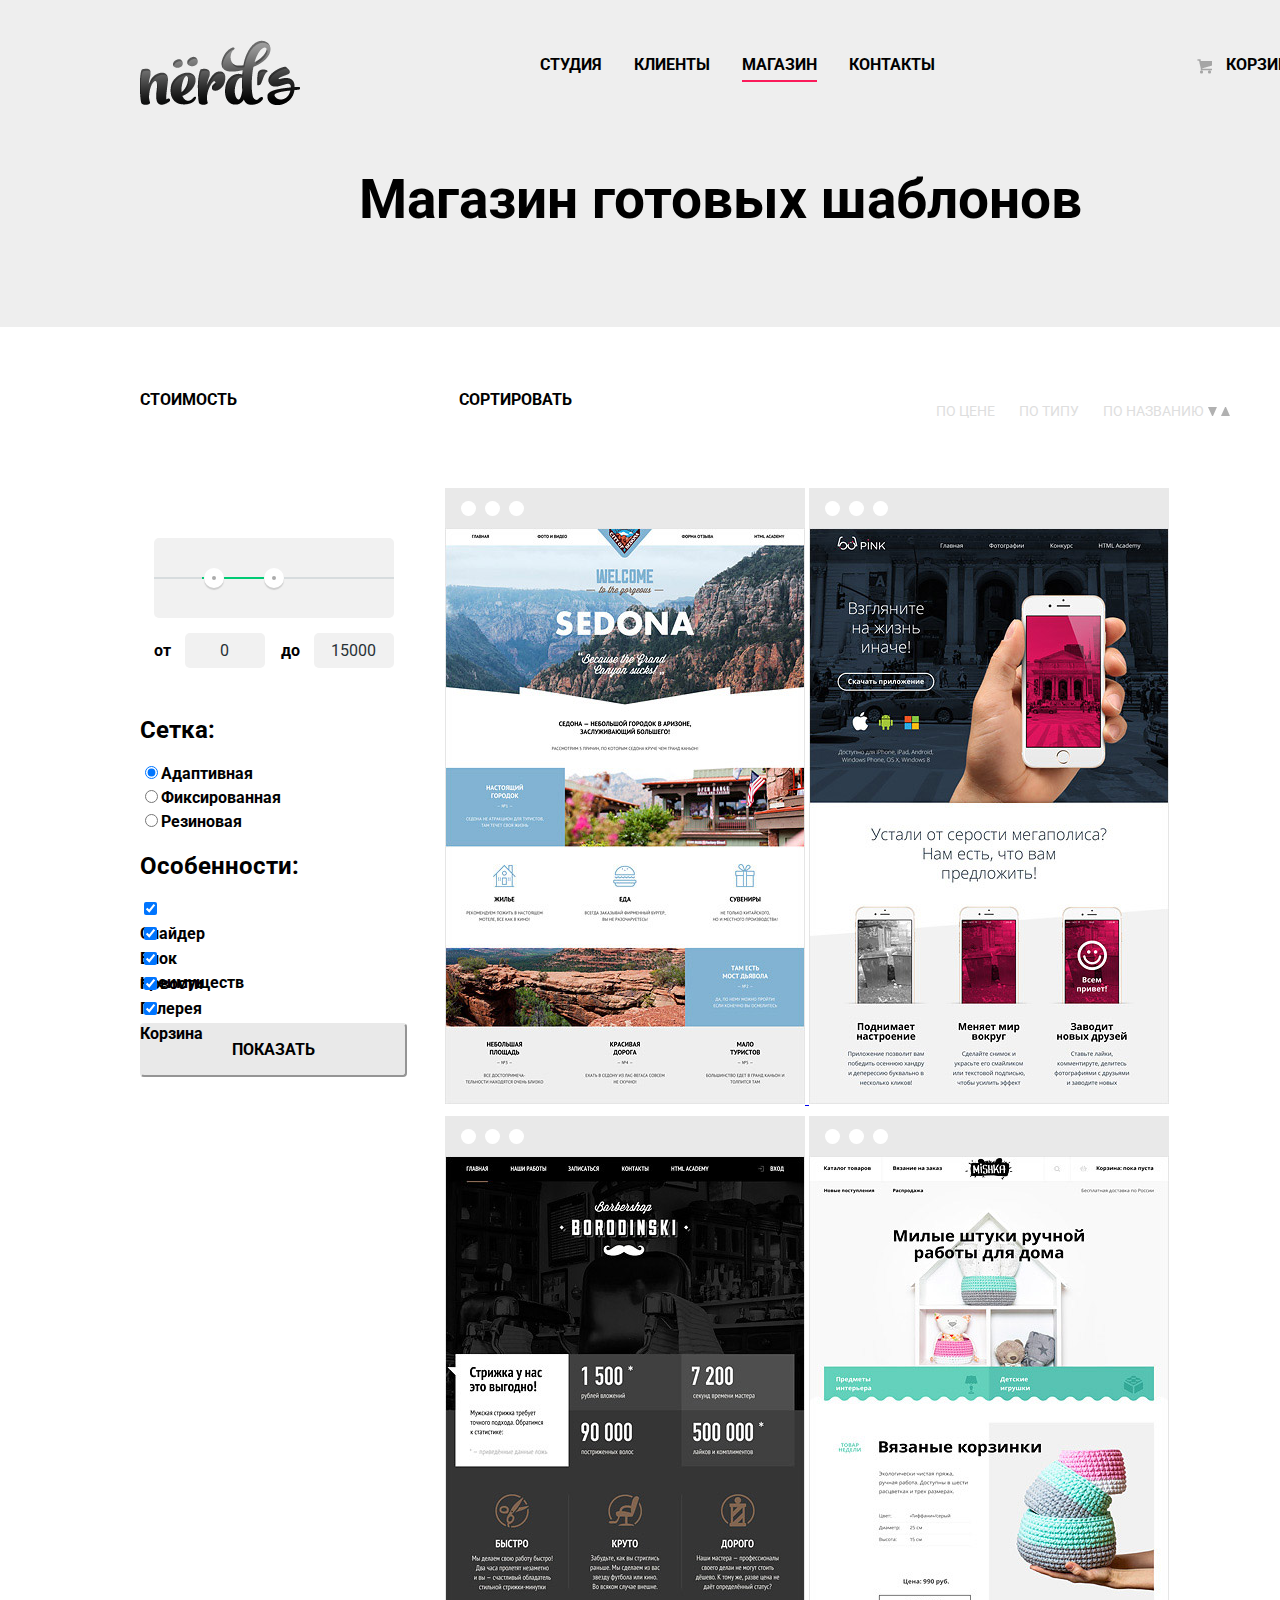
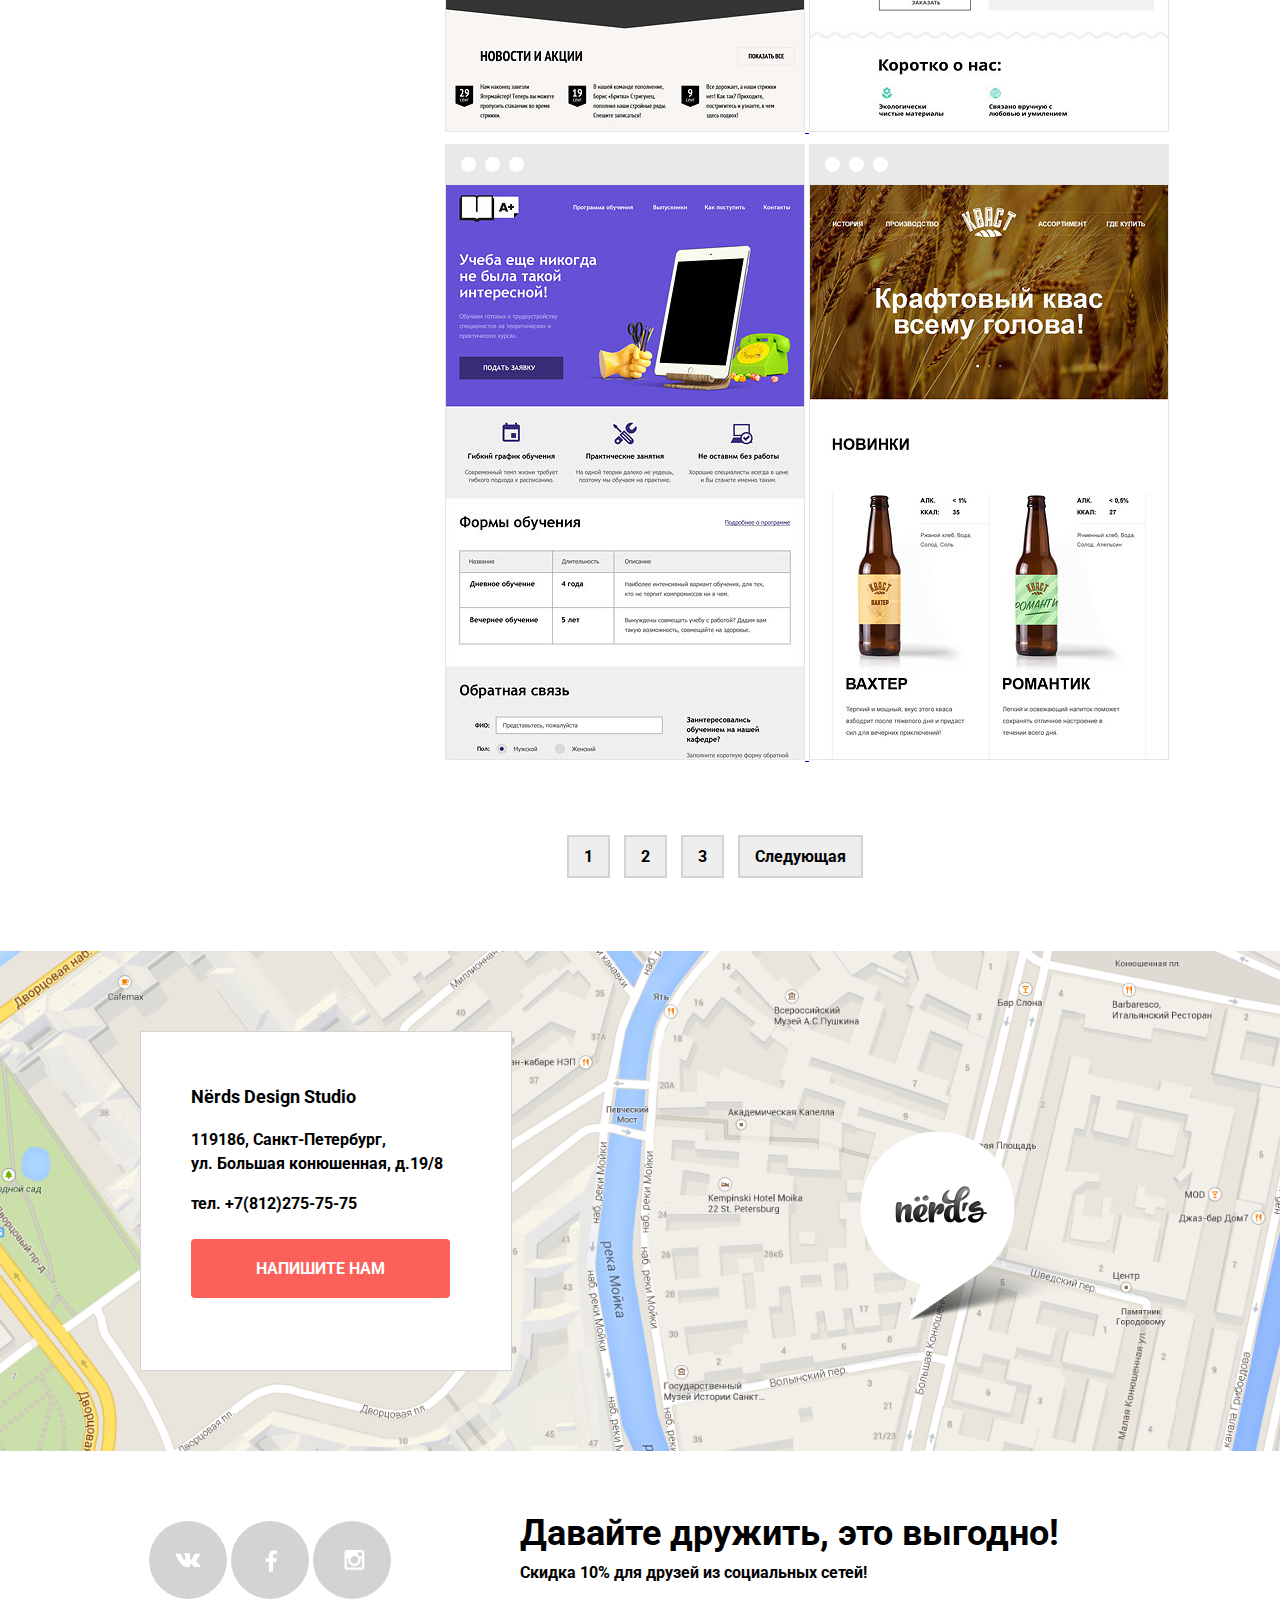
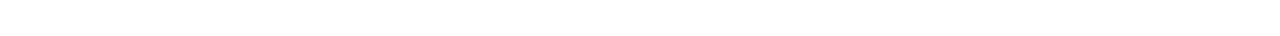
<file: catalog-nerds.html>
<!DOCTYPE html>
<html lang="ru">
<head>
  <meta charset="UTF-8">
  <link href="https://fonts.googleapis.com/css?family=Roboto+Mono|Roboto:400,500,700&amp;subset=cyrillic,cyrillic-ext" rel="stylesheet">
  <link href="css/style.css" rel="stylesheet">
  <title>catalog Нёрдс</title>
</head>
<body>
<div class="inner-container-header">
  <div class="inner-container-title">
    <header class="main">
      <div class="container clearfix">
    <nav class="main-navigation">
      <a href="#" class="logo"><img src="img/Logotip.png" alt="nerds"></a>
      <ul>
        <li>
          <a href="#">СТУДИЯ</a>
        </li>
        <li>
          <a href="#">КЛИЕНТЫ</a>
        </li>
        <li>
          <a class="active">МАГАЗИН</a>
        </li>
        <li>
          <a href="#">КОНТАКТЫ</a>
        </li>
      </ul>
    </nav>
    <div class="user-block">
      <a class="login" href="#">КОРЗИНА</a>
    </div>
    </div>
    </header>
    <div class="title">
            <h1>Магазин готовых шаблонов</h1>
    </div>
  </div>
</div>
    <main>
      <div class="inner-container-main">
        <div class="inner-container-second">
          <div class="filter clearfix">
            <div class="cost">СТОИМОСТЬ</div>
            <div class="sort">СОРТИРОВАТЬ</div>
            <div class="selection-block">
              <a href="#" class="selection"><h3>ПО ЦЕНЕ</h3></a>
              <a href="#" class="selection"><h3>ПО ТИПУ</h3></a>
              <a href="#" class="selection"><h3>ПО НАЗВАНИЮ</h3></a>
              <a href="#" class="down"><img src="img/sort-down.png" alt="down"></a>
              <a href="#" class="up"><img src="img/up-arrow.png" alt="up"></a>
            </div>
          </div>
          <div class="sidebar-catalog clearfix">
          <div class="sidebar-left-while">
            <div class="range-filter">
            <div class="range-controls">
              <div class="scale">
                <div class="bar" style="margin-left: 20%; width: 30%"></div>
              </div>
              <div class="toggle toggle-min"></div>
              <div class="toggle toggle-max"></div>
            </div>
            <div class="price-controls">
              <label class="min-price">от <input name="min-price" type="text" value="0"></label>
              <label class="max-price">до <input name="max-price" type="text" value="15000"></label>
            </div>
          </div>
            <h2>
            Сетка:
          </h2>
            <div class="sidebar-left-2">
            <div class="sidebar-left-2-1"><label><input type="radio" name="grid" value="Adaptive" checked>Адаптивная</label></div>
            <div class="sidebar-left-2-1"><label><input type="radio" name="grid" value="Fixed">Фиксированная</label></div>
            <div class="sidebar-left-2-1"><label><input type="radio" name="grid" value="Rubber">Резиновая</label></div>
          </div>
            <h2>
            Особенности:
          </h2>
            <div class="sidebar-left-1">
            <!--<div class="sidebar-left-2-1">--><label><input type="checkbox" name="features" value="BaxterOfCalifornia" checked>Слайдер</label><span></span>
            <!--<div class="sidebar-left-2-1">--><label><input type="checkbox" name="features" value="MrNatty" checked>Блок преимуществ</label><span></span>
            <!--<div class="sidebar-left-2-1">--><label><input type="checkbox" name="features" value="Suavecito" checked>Новости</label><span></span>
            <!--<div class="sidebar-left-2-1">--><label><input type="checkbox" name="features" value="Malin-goetz" checked>Галерея</label><span></span>
            <!--<div class="sidebar-left-2-1">--><label><input type="checkbox" name="features" value="Marrays" checked>Корзина</label><span></span>
          </div>
            <button class="btn-text show" type="submit">ПОКАЗАТЬ</button>
          </div>
        <!--РАЗДЕЛ "КАТАЛОГ ВЕБ-САЙТОВ-->
          <div class="catalog">
          <a href="#" class="catalog-block" target="_blank">
            <section class="catalog-item">
              <div class="up-line-catalog">
                <div class="circles"></div>
                <div class="circles"></div>
                <div class="circles"></div>
              </div>
              <img src="img/img-sedona.jpg" alt="Основная картинка 1">
              <div class="card-popover">
                <h3 class="card-name">SEDONA</h3>
                <h3 class="card-subtitle">Информационный сайт<br>для туристов</h3>
                <button class="card-cost">9 900 руб.</button>
              </div>
            </section>
          </a>
          <a href="#" class="catalog-block" target="_blank">
            <section class="catalog-item">
              <div class="up-line-catalog">
                <div class="circles"></div>
                <div class="circles"></div>
                <div class="circles"></div>
              </div>
              <img src="img/img-pink.jpg" alt="Основная картинка 1">
              <div class="card-popover">
                <h3 class="card-name">PINK UP</h3>
                <h3 class="card-subtitle">Продуктовый лендинг<br>приложения для OS и Android</h3>
                <button class="card-cost">9 900 руб.</button>
              </div>
            </section>
          </a>
          <a href="#" class="catalog-block" target="_blank">
            <section class="catalog-item">
              <div class="up-line-catalog">
                <div class="circles"></div>
                <div class="circles"></div>
                <div class="circles"></div>
              </div>
              <img src="img/img-barbershop.jpg" alt="Основная картинка 2">
              <div class="card-popover">
                <h3 class="card-name">BARBERSHOP</h3>
                <h3 class="card-subtitle">Сайт салона красоты.<br>Для мужчин, да.</h3>
                <button class="card-cost">9 900 руб.</button>
              </div>
            </section>
          </a>
          <a href="#" class="catalog-block" target="_blank">
            <section class="catalog-item">
              <div class="up-line-catalog">
                <div class="circles"></div>
                <div class="circles"></div>
                <div class="circles"></div>
              </div>
              <img src="img/img-mishka.jpg" alt="Основная картинка 3">
              <div class="card-popover">
                <h3 class="card-name">MISHKA</h3>
                <h3 class="card-subtitle">Интернет-магазин<br>вязаных игрушек</h3>
                <button class="card-cost">9 900 руб.</button>
              </div>
            </section>
          </a>
          <a href="#" class="catalog-block" target="_blank">
            <section class="catalog-item">
              <div class="up-line-catalog">
                <div class="circles"></div>
                <div class="circles"></div>
                <div class="circles"></div>
              </div>
              <img src="img/img-aplus.jpg" alt="Основная картинка 4">
              <div class="card-popover">
                <h3 class="card-name">A PLUS</h3>
                <h3 class="card-subtitle">Лендинг курсов повышения<br>квалификации</h3>
                <button class="card-cost">9 900 руб.</button>
              </div>
            </section>
          </a>
          <a href="#" class="catalog-block" target="_blank">
            <section class="catalog-item">
              <div class="up-line-catalog">
                <div class="circles"></div>
                <div class="circles"></div>
                <div class="circles"></div>
              </div>
              <img src="img/img-kvast.jpg" alt="Основная картинка 5">
              <div class="card-popover">
                <h3 class="card-name">КВАСТ</h3>
                <h3 class="card-subtitle">Промо-сайт производителя<br>крафтового кваса</h3>
                <button class="card-cost">9 900 руб.</button>
              </div>
            </section>
          </a>
          </div>
      </div>
        </div>
      </div>
      <div class="pagination">
        <a href="#" class="pagination-page active">1</a>
        <a href="#" class="pagination-page">2</a>
        <a href="#" class="pagination-page">3</a>
        <a href="#" class="pagination-page">Следующая</a>
      </div>
    </main>
  <footer>
  <div class="inner-container-footer">
    <div class="inner-container-second-footer">
      <!--<div class="map">
        <div class="main-map">
          <img src="img/Слой%202.png" class="map-img" alt="Карта">
        </div>
      </div>-->
      <div class="pointer">
        <img src="img/map-marker.png" class="marker" alt="nerds">
      </div>
      <div class="contact">
        <span>Nёrds Design Studio</span>
        <p>119186, Санкт-Петербург,<br>ул. Большая конюшенная, д.19/8</p>
        <p>тел. +7(812)275-75-75</p>
        <div class="write">
          <a href="#" class="btn-text">НАПИШИТЕ НАМ</a>
        </div>
      </div>
    </div>
  </div>
  <div class="inner-container-second">
    <div class="socials clearfix">
      <div class="footer-social">
        <a class="social-btn" href="#"><img class="social-btn-vk" src="img/vk-icon.png" alt="В контакте"></a>
        <a class="social-btn" href="#"><img class=" social-btn-fb" src="img/fb-icon.png" alt="Facebook"></a>
        <a class="social-btn" href="#"><img class="social-btn-inst" src="img/insta-icon.png" alt="instagramm"></a>
      </div>
      <div class="social-text">
        <span>Давайте дружить, это выгодно!</span>
        <p>Скидка 10% для друзей из социальных сетей!</p>
      </div>
    </div>
  </div>
</footer>
</body>
</html>
</file>
<file: css/style.css>
body {
  font-size: 16px;
  line-height: 24px;
  color: #000000;
  font-weight: bold;
  font-family: "Roboto", "Arial", sans-serif;
  margin: 0 auto;
  width: 1440px;
}

.inner-container-header {
   width: 1440px;
   margin: 0 auto;
  background-color: rgb(238,238,238);
 }

.inner-container-main {
  width: 1440px;
  margin: 0 auto;
  background-color: white;
}

.inner-container-footer  {
  width: 1440px;
  height: 500px;
  margin: 0 auto;
  background: lightgray url(../img/map1.png) no-repeat;
  background-size: cover;
}

.inner-container-second {
  width: 1160px;
  padding-left: 20px;
  padding-right: 20px;
  margin: 0 auto;
}

.inner-container-second-footer {
  width: 1160px;
  padding-left: 20px;
  padding-right: 20px;
  margin: 0 auto;
  position: relative;
}

.inner-container-adress {
  background-color: red;
}

header.main {
  height: auto;
  background-color: rgb(238, 238, 238);
  padding-top: 40px;
}

.clearfix::after {
  content: "";
  display: table;
  clear: both;
}

.main-navigation {
  float: left;
  width: auto;
  background-color: rgb(238, 238, 238);
}

a.logo {
  float: left;
  margin-left: 0px;
}

.logo img:hover {
  opacity: 0.8;
}

.logo img:active {
  opacity: 0.6;
}

.main-navigation ul {
  float: right;
  margin-left: 172px;
  margin-top: 10px;
}

.main-navigation li {
  display: inline-block;
  vertical-align: top;
  font-size: 16px;
  line-height: 30px;
  padding-left: 28px;
}

.main-navigation .active {
  position: relative;
}

.main-navigation .active::after {
  content: "";
  position: absolute;
  right: 0px;
  bottom: 0;
  top: 30px;
  left: 0px;

  height: 2px;

  background-color: rgb(251, 26, 90);
}

.main-navigation a {
  display: block;
  color: black;
  text-decoration: none;
}

li a:hover {
  display: block;
  color: rgb(215, 86, 90);
  text-decoration: none;
}

li a:active {
  display: block;
  color: rgb(166, 166, 166);
  text-decoration: none;
}

.user-block {
  float: right;
  width: auto;
}

.login {
  position: relative;

  display: inline-block;
  padding-bottom: 25px;
  padding-left: 50px;
  padding-top: 15px;

  font-size: 16px;
  line-height: 20px;
  vertical-align: top;
  color: black;
  text-decoration: none;
}

.login:hover {
  background-color: rgb(238, 238, 238);
  color: rgb(215, 86, 90);
}

.login:active {
  color: rgb(197, 197, 197);
}

.login::before {
  content: "";
  position: absolute;
  top: 18px;
  left: 20px;

  width: 18px;
  height: 18px;

  background: transparent url("../img/bag.png") no-repeat;
  background-position: 1px 1px;
  opacity: 0.3;
}

.login:hover::before {
  opacity: 0.3;
}

/*Стили для СЛАЙДЕРА с учебного макета*/

.slide-title p {
  font-family: "Roboto Regular", "Arial", sans-serif;
  font-size: 16px;
  line-height: 24px;
}


.slider {
  display: block;
  position: relative;
  width: auto;
  height: 310px;
  /*margin:0 auto;*/
  background-color: rgb(238, 238, 238);
}

.slider input[type=radio] {
  position: absolute;
  opacity: 0;
}

.slider-controls {
  position: absolute;
  bottom: 95px;
  left: 50%;
  width: 200px;
  height: 10px;
  margin-left: -100px;
  text-align: center;
  z-index: 1000;
}

.slider-controls label {
  display: inline-block;
  width: 4px;
  height: 4px;
  margin: 0 3px;
  background: white;
  border: 3px solid white;
  vertical-align: top;
  border-radius: 50%;
  cursor: pointer;
}

#btn-1:checked ~ .slider-controls label[for="btn-1"],
#btn-2:checked ~ .slider-controls label[for="btn-2"],
#btn-3:checked ~ .slider-controls label[for="btn-3"] {
  background: #c1c1c1;
}

.slide {
  position: absolute;
  top: 0;
  left: 0;
  width: 100%;
  height: 100%;
  overflow: hidden;
}

.slide-text {
  width: 380px;
  padding: 30px 0;
  color: #283136;
}

.slide-title {
  font-size: 36px;
  line-height: 1;
  font-weight: bold;
  color: black;
}

.slide .btn {
  display: block;
  width: 240px;
  padding: 10px 0;
  margin-top: 25px;
  font-size: 12px;
  color: white;
  text-transform: uppercase;
  text-align: center;
  text-decoration: none;
  background: #fb565a;
  border-radius: 3px;
}

.slide:nth-child(1) {
  background-image: url('../img/Slide1.png');
  background-repeat: no-repeat;
  background-position: 100% 10px;
}

.slide:nth-child(2) {
  background-image: url('../img/slide2.png');
  background-repeat: no-repeat;
  background-position: 100% 10px;
}

.slide:nth-child(3) {
  background-image: url('../img/slide3.png');
  background-repeat: no-repeat;
  background-position: 100% 0;
}

.slide {
  display: none;
}

#btn-1:checked ~ .slides .slide:nth-child(1) {
  display: block;
}

#btn-2:checked ~ .slides .slide:nth-child(2) {
  display: block;
}

#btn-3:checked ~ .slides .slide:nth-child(3) {
  display: block;
}




/*Что-то ранее написанное*/


/* надпись "Веб-сайты."*/
.websites {
  font-size: 24px;
  line-height: 30px;
  color: #000000;
  font-weight: bold;
  font-family: "Roboto", "Arial", sans-serif;
}

/* надпись "Мы-маленькая..."*/

.about-us {
  font-size: 45px;
  line-height: 45px;
  color: #000000;
  font-weight: bold;
  font-family: "Roboto", "Arial", sans-serif;
}

/* надпись ",Долго, дорого, скрупулезно"*/
.slogan {
  font-size: 55px;
  line-height: 55px;
  color: #000000;
  font-weight: bold;
  font-family: "Roboto", "Arial", sans-serif;
}

/*для Хедера*/



/*Мои стили для Слайдера*/

/*.slogan-slider {
  width: 1160px;
  margin: 0 auto;
  padding-left: 20px;
  padding-right: 20px;
  background-color:rgb(238,238,238);
}

.slogan-text h2 {
  font-size: 55px;
  line-height: 55px;
  font-family: "Roboto Regular", "Arial", sans-serif;
}

.slogan-text p {
  margin-bottom: 41px;
  font-size: 16px;
  line-height: 24px;
  font-family: "Roboto Regular", "Arial", sans-serif;
  font-weight: normal;
}

.clearfix::after {
  content: "";
  display: table;
  clear: both;
}

.slogan-text {
  height: 330px;
  width: 420px;
  float: left;
}

.slogan-text .btn-text:hover {
  text-decoration: none;
  color: white;
  background-color:rgb(231,66,70);
  padding: 20px 50px;
  font-size: 16px;
  line-height: 18px;
  border-radius: 4px;
}

.slogan-text .btn-text:active {
  text-decoration: none;
  color: rgb(226,108,110);
  background-color:rgb(215,55,59);
  padding: 20px 50px;
  font-size: 16px;
  line-height: 18px;
  border-radius: 4px;
}



.header-slider {
  float: right;
}

.slider {
  float: left;
}

.slider img {
  width: 400px;
  height: 300px;
}*/

/*Второй блок*/

.composition {
  height: auto;
  margin-bottom: 0px;
}

.composition-items {
  float: left;
  margin-right: 100px;
  margin-top: 70px;
  margin-bottom: 80px;
}

.composition-items p {
  font-size: 16px;
  line-height: 24px;
  font-weight: normal;
  font-family: "Roboto Regular", "Arial", sans-serif;
  margin-bottom: 30px;
}

.composition-items h3 {
  margin-top: 26px;
  margin-bottom: 20px;
}

.composition-items .red {
  text-decoration: none;
  color: white;
  background-color: rgb(251, 96, 90);
  padding: 20px 40px;
  font-size: 16px;
  line-height: 18px;
}

.composition-items .red:hover {
  text-decoration: none;
  color: white;
  background-color: rgb(231, 66, 70);
  padding: 20px 40px;
  font-size: 16px;
  line-height: 18px;
}

.composition-items .red:active {
  text-decoration: none;
  color: rgb(226, 108, 110);
  background-color: rgb(215, 55, 59);
  padding: 20px 40px;
  font-size: 16px;
  line-height: 18px;
}

.composition-items .green {
  text-decoration: none;
  color: white;
  background-color: rgb(0, 202, 116);
  padding: 20px 40px;
  font-size: 16px;
  line-height: 18px;
}

.composition-items .green:hover {
  text-decoration: none;
  color: white;
  background-color: rgb(0, 188, 108);
  padding: 20px 40px;
  font-size: 16px;
  line-height: 18px;
}

.composition-items .green:active {
  text-decoration: none;
  color: rgb(56, 189, 132);
  background-color: rgb(0, 170, 98);
  padding: 20px 40px;
  font-size: 16px;
  line-height: 18px;
}

.composition-items .yellow {
  text-decoration: none;
  color: white;
  background-color: rgb(239, 200, 73);
  padding: 20px 40px;
  font-size: 16px;
  line-height: 18px;
}

.composition-items .yellow:hover {
  text-decoration: none;
  color: white;
  background-color: rgb(234, 181, 52);
  padding: 20px 40px;
  font-size: 16px;
  line-height: 18px;
}

.composition-items .yellow:active {
  text-decoration: none;
  color: rgb(237, 194, 101);
  background-color: rgb(229, 167, 34);
  padding: 20px 40px;
  font-size: 16px;
  line-height: 18px;
}

.composition-items:last-child {
  margin-right: 0;
}

.composition-items img {
  width: 300px;
  height: 150px;
}

/*Третий блок*/

.about {
  height: auto;
  border-top: 1px solid lightgray;
  padding-top: 42px;
  padding-bottom: 75px;
  /*margin: 0 auto;*/
}

.clearfix:after {
  content: "";
  display: table;
  clear: both;
}

.about-slogan {
  float: left;
  width: 700px;
  height: 415px;
  /*padding: 0px;*/
}

.achievements {
  float: right;
  width: 360px;
  padding: 0px;
}

.percent {
  font-size: 45px;
  line-height: 10.06px;
}

.achievements img {
  width: 360px;
}

.achievements p {
  text-align: center;
}

.characterictics {
  display: inline-block;
  width: 100px;
  margin-right: 19px;
}

.characterictics:last-child {
  margin-right: 0px;
}

.percent {
  display: block;
  margin-top: 46px;
}

.strong-points {
  display: block;
  margin-top: 28px;
  font-size: 16px;
  line-height: 18px;
}

/*четвертый блок*/

.friends {
  height: 180px;
  border-top: 1px solid lightgrey;
  border-bottom: 1px solid lightgrey;

  display: flex;
  flex-wrap: wrap;
  flex-direction: row;
  justify-content: space-between;
  align-items: center;
  align-content: center;
}

.friends-logo {
  flex: 0 0 auto;
}

.clearfix:after {
  content: "";
  display: table;
  clear: both;
}

.friends-logo .html {
  width: 199px;
  height: 68px;
  padding-left: 30px;
  opacity: 0.4;
}

.friends-logo .html:hover {
  opacity: 1;
}

.friends-logo .html:active {
  opacity: 0.2;
}

.friends-logo .borodinsky {
  width: 209px;
  height: 90px;
  opacity: 0.4;
}

.friends-logo .borodinsky:hover {
  opacity: 1;
}

.friends-logo .borodinsky:active {
  opacity: 0.2;
}

.friends-logo .pink {
  width: 185px;
  height: 52px;
  opacity: 0.4;
}

.friends-logo .pink:hover {
  opacity: 1;
}

.friends-logo .pink:active {
  opacity: 0.2;
}

.friends-logo .mishka {
  width: 173px;
  height: 84px;
  margin-right: 40px;
  opacity: 0.4;
}

.friends-logo .mishka:hover {
  opacity: 1;
}

.friends-logo .mishka:active {
  opacity: 0.2;
}

/*Для подвала*/

footer {
  margin-top: 82px;
}

.map {
  position: relative;
  height: 502px;
}

.map-img {
  width: 1440px;
  height: 416px;
  padding-top: 82px;
}

.pointer {
  width: 50px;
  height: 50px;

  position: absolute;
  left: 740px;
  top: 180px;
}

.socials {
  min-height: 115px;
  width: 1000px;
}

.clearfix:after {
  content: "";
  display: table;
  clear: both;
}

.footer-social {
  float: left;
  width: 260px;
  margin-top: 0px;
}

.contact {
  width: 320px;
  height: 288px;
  border: 1px solid lightgrey;
  padding-top: 50px;
  padding-left: 50px;
  text-align: left;

  position: absolute;
  left: 20px;
  top: 80px;
  background-color: white;
}

.contact span {
  font-size: 18px;
  line-height: 30px;
  font-weight: bold;
  font-family: "Roboto", "Arial", sans-serif;
}

.write {
  margin-top: 41px;
}

.btn-text {
  text-decoration: none;
  color: white;
  background-color: rgb(251, 96, 90);
  padding: 20px 50px;
  font-size: 16px;
  line-height: 18px;
  border-radius: 4px;
}

.show {
  padding: 16px 90px;
  color: black;
  font-size: 16px;
  line-height: 18px;
  font-family: "Roboto", "Arial", sans-serif;
  text-decoration: none;
  font-weight: bold;
  background-color: rgb(233, 233, 233);
  border-color: rgb(233, 233, 233);
  border-radius: 4px;

}

.show:hover {
  background-color: rgb(213, 213, 213);
}

.show:active {
  background-color: rgb(213, 213, 213);
  color: rgb(149, 149, 149);
  border-top:1px solid rgb(149,149,149);
}

.contact .btn-text {
  text-decoration: none;
  color: white;
  background-color: rgb(251, 96, 90);
  padding: 20px 65px;
  font-size: 16px;
  line-height: 18px;
  border-radius: 4px;
}

.socials {
  margin-top: 70px;
  }

.footer-social {
  position: relative;
  float: left;
  text-align: center;
}

.social-btn {
  display: inline-block;
  width: 78px;
  height: 78px;
  /*margin: 0 2px;*/

  font-size: 0;
  vertical-align: top;
  text-decoration: none;

  background-color: lightgrey;
  border-radius: 45px;
}

.social-btn:hover {
  display: inline-block;
  width: 78px;
  height: 78px;
  /*margin: 0 2px;*/

  font-size: 0;
  vertical-align: top;
  text-decoration: none;

  background-color: rgb(231, 66, 70);
  border-radius: 45px;
}

.social-btn:active {
  display: inline-block;
  width: 78px;
  height: 78px;
  /*margin: 0 2px;*/

  font-size: 0;
  vertical-align: top;
  text-decoration: none;

  background-color: rgb(215, 55, 59);
  border-radius: 45px;
}

.social-btn-vk {
  position: absolute;
  left: 35px;
  top: 32px;
}

.social-btn-vk:active {
  position: absolute;
  left: 35px;
  top: 32px;
}

.social-btn-fb {
  position: absolute;
  left: 125px;
  top: 29px;
}

.social-btn-inst {
  position: absolute;
  left: 204px;
  top: 28px;
}

/*.footer-social.social-btn-vk {
  background-image: url('img/vk-icon.png') no-repeat;
}*/

.social-text {
  float: left;
  min-width: 548px;
  /*margin: 0 auto;*/
  margin-left: 120px;
  font-size: 36px;
}

.social-text p {
  font-size: 16px;
}

/*Стили для Каталога*/

.title h1 {
  width: auto;
  height: auto;
  /*margin: 0 auto;*/
  text-align: center;
  /*padding-top: 0px;*/
  font-size: 55px;
  line-height: 55px;
  font-family: "Roboto", "Arial", sans-serif;
  padding-top: 60px;
  padding-bottom: 100px;
  margin-top: 0px;
  margin-bottom: 0px;
}

/*стили для горизонтального фильтра*/

.filter {
  width: auto;
  height: 100px;
  /* margin: 0 auto;*/
  /*border: 0px solid lightgrey;*/
  padding-top: 61px;
}

.cost {
  float: left;
  width: auto;
  margin-right: 222px;
}

.sort {
  float: left;
  width: auto;
  margin-left: 0px;
}

.selection-block {
  float: right;
  width: auto;
  margin-right: 70px;
}

.selection {
  display: inline-block;
  font-weight: normal;
  margin-left: 20px;
}

a.selection {
  color: rgb(222, 222, 222);
  text-decoration: none;
  font-size: 16px;
  line-height: 18px;
}

a h3 {
  font-weight: normal;
  font-size: 14px;
}

a.selection:hover {
  color: rgb(143, 143, 143);
  text-decoration: none;
}

a.selection:active {
  color: rgb(127, 127, 127);
  text-decoration: none;
}

.down {
  opacity: 0.3;
}

.down:hover {
  opacity: 0.5;
}

.down:active {
  opacity: 1;
}

.up {
  opacity: 0.3;
}

.up:hover {
  opacity: 0.5;
}

.up:active {
  opacity: 1;
}

/*Стили для левого фильтра*/

.range-filter {
  width: 240px;
  margin: 50px auto; /* для демонстрации */
}

.range-controls {
  position: relative;
  height: 41px;
  padding-top: 39px;
  margin-bottom: 15px;
  border-radius: 5px;
  background: #f1f1f1;
}

.range-controls .scale {
  height: 2px;
  background: #d7dcde;
}

.range-controls .bar {
  width: 70%;
  height: 2px;
  background: #00ca74;
}

.range-controls .toggle {
  position: absolute;
  top: 30px;
  width: 4px;
  height: 4px;
  cursor: pointer;
  border: 8px solid #fff;
  border-radius: 50%;
  background: #ababab;
  box-shadow: 0 2px 1px 0 #cfcfcf;
}

.range-controls .toggle-min {
  left: 50px;
}

.range-controls .toggle-max {
  left: 110px;
}

.price-controls {
  font-size: 0;
}

.price-controls label {
  font-size: 16px;
  display: inline-block;
  width: 50%;
}

.max-price {
  text-align: right;
}

.price-controls input {
  font-family: 'Roboto', 'Arial', sans-serif;
  font-size: 16px;
  width: 60px;
  margin-left: 10px;
  padding: 8px 10px;
  text-align: center;
  color: #283136;
  border: none;
  border-radius: 5px;
  background: #f1f1f1;
}

.filter-left {
  width: 260px;
}

.block-left {
  display: inline-block;
}

.field {
  display: inline-block;
  min-width: 85px;
}

.min-price {
  width: 80px;
}

.max-price {
  width: 80px;
}

/*Стили для "сетки"*/

.sidebar-left-2 {
  width: 200px;
}

.sidebar-left-2-1 {
  display: block;
  width: 200px;
}

.sidebar-left-1 label {
  width: 25px; /* Ширина рисунка */
  height: 25px; /* Высота рисунка */
  display: block; /* Блочный элемент */
  position: relative; /* Относительное позиционирование */
}

.sidebar-left-1 input[type="checkbox"] + span {
  position: absolute; /* Абсолютное позиционирование */
  left: 0;
  top: 0;
  width: 100%;
  height: 100%;
  background: url(../img/checkbox-off.png) no-repeat; /* Фоновый рисунок */
  cursor: pointer; /* Курсор в виде руки */
}

input[type="checkbox"]:checked + span {
  background: url(../img/checkbox-on.png) no-repeat; /* Фоновый рисунок */
}

/*СТИЛИ ДЛЯ ПРЕДМЕТОВ КАТАЛОГА*/

.sidebar-catalog {
  width: auto;
  /*margin: 0 auto;*/
  margin-left: 0px;
  display: inline-block;
}

.sidebar-left-while {
  float: left;
}

.catalog {
  float: right;
  width: 800px;
  /* margin: 0 auto;*/
  text-align: center;
  margin-left: 0px;
}

.catalog-item {
  display: inline-block;
  font-size: 0px;
  width: 360px;
  height: auto;
  margin-right: 0px;
  position: relative;
}

.catalog-item:nth-child(odd) {
  margin-left: 0px;
}

.up-line-catalog {
  background-color: rgb(233, 233, 233);
  height: 40px;
}

.circles {
  float: left;
  width: 15px;
  height: 15px;
  border-radius: 10px;
  background-color: rgb(255, 255, 255);

  margin-left: 9px;
  margin-top: 13px;
}

.up-line-catalog:hover {
  background-color: rgb(77, 77, 77);
}

.circles:first-child {
  margin-left: 16px;
}

/*СТИЛИ ДЛЯ НУМЕРАЦИИ СТРАНИЦ*/

.pagination {
  width: auto;
  height: auto;
  margin-top: 66px;
  text-align: center;
}

.pagination-page {
  width: 50px;
  height: 50px;
  border: 2px solid lightgrey;
  padding: 10px 15px;
  text-decoration: none;
  color: black;
  margin-right: 10px;
  background-color: rgb(238, 238, 238);
}

.pagination-page:hover {
  width: 50px;
  height: 50px;
  border: 2px solid lightgrey;
  padding: 10px 15px;
  text-decoration: none;
  color: black;
  margin-right: 10px;
  background-color: rgb(223, 223, 223);
}

.pagination-page:active {
  width: 50px;
  height: 50px;
  border: 2px solid lightgrey;
  padding: 10px 15px;
  text-decoration: none;
  color: rgb(166, 166, 166);
  margin-right: 10px;
  background-color: rgb(213, 213, 213);
  box-shadow: 0 -1px 0 0;
}

.card-popover {
  background-color: rgb(238,238,238);
  height: 230px;
  font-size: 5em;
  position: absolute;
  top: 385px;
  bottom: 0px;
  width: 100%;
  opacity: 0;
  /*transition-property: opacity;
  transition-duration: 350ms;*/
}

/*.catalog-item:hover .card-popover {
  opacity: 1;
}*/

.catalog-block:hover .card-popover {
  opacity: 1;
}

.catalog-block:hover .up-line-catalog {
  background-color: rgb(77, 77, 77);
}

.card-name {
  color: black;
  font-size: 18px;
  line-height: 30px;
  font-family: "Roboto Bold", "Arial", sans-serif;
  font-weight: bold;
  margin-top:25px;
}

.card-subtitle {
  color: black;
  font-size: 16px;
  line-height: 18px;
  font-family: "Roboto Regular", "Arial", sans-serif;
  font-weight: normal;
}

.card-cost {
  background-color: rgb(251, 96, 90);
  color: white;
  padding: 15px 60px;
  border: rgb(251, 96, 90);
  border-radius:3px;

  margin-top: 20px;
  margin-bottom: 41px;
}


.inner-container-header-title {
  width: 1440px;
  margin: 0 auto;
  background-color: rgb(238,238,238);
}

.inner-container-title {
  width: 1160px;
  padding-left: 20px;
  padding-right: 20px;
  background-color: rgb(238,238,238);
  margin: 0 auto;
}

.inner-container-header-navigation {
  width: 1440px;
  background-color: rgb(238,238,238);
  margin: 0 auto;
}

.inner-container-navigation {
  width: 1160px;
  padding-left: 20px;
  padding-right: 20px;
  background-color: red;
}
</file>
